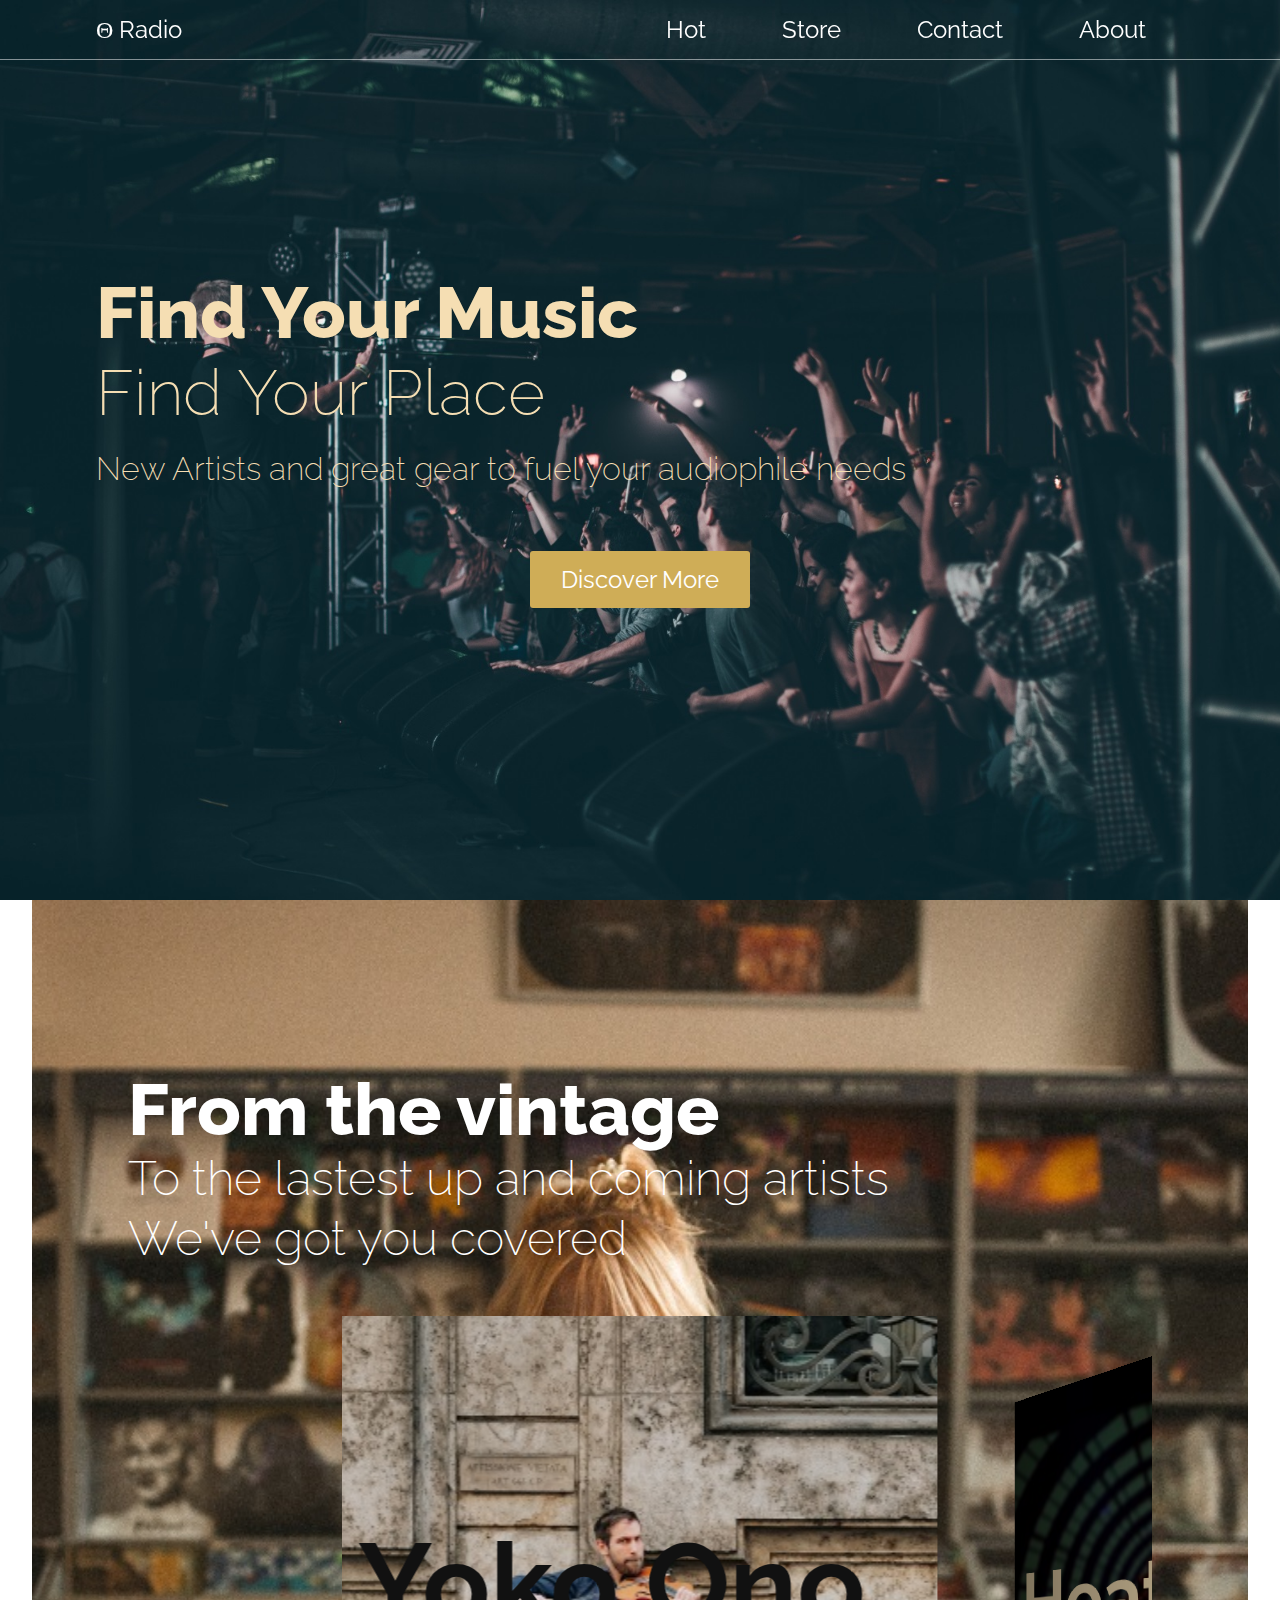
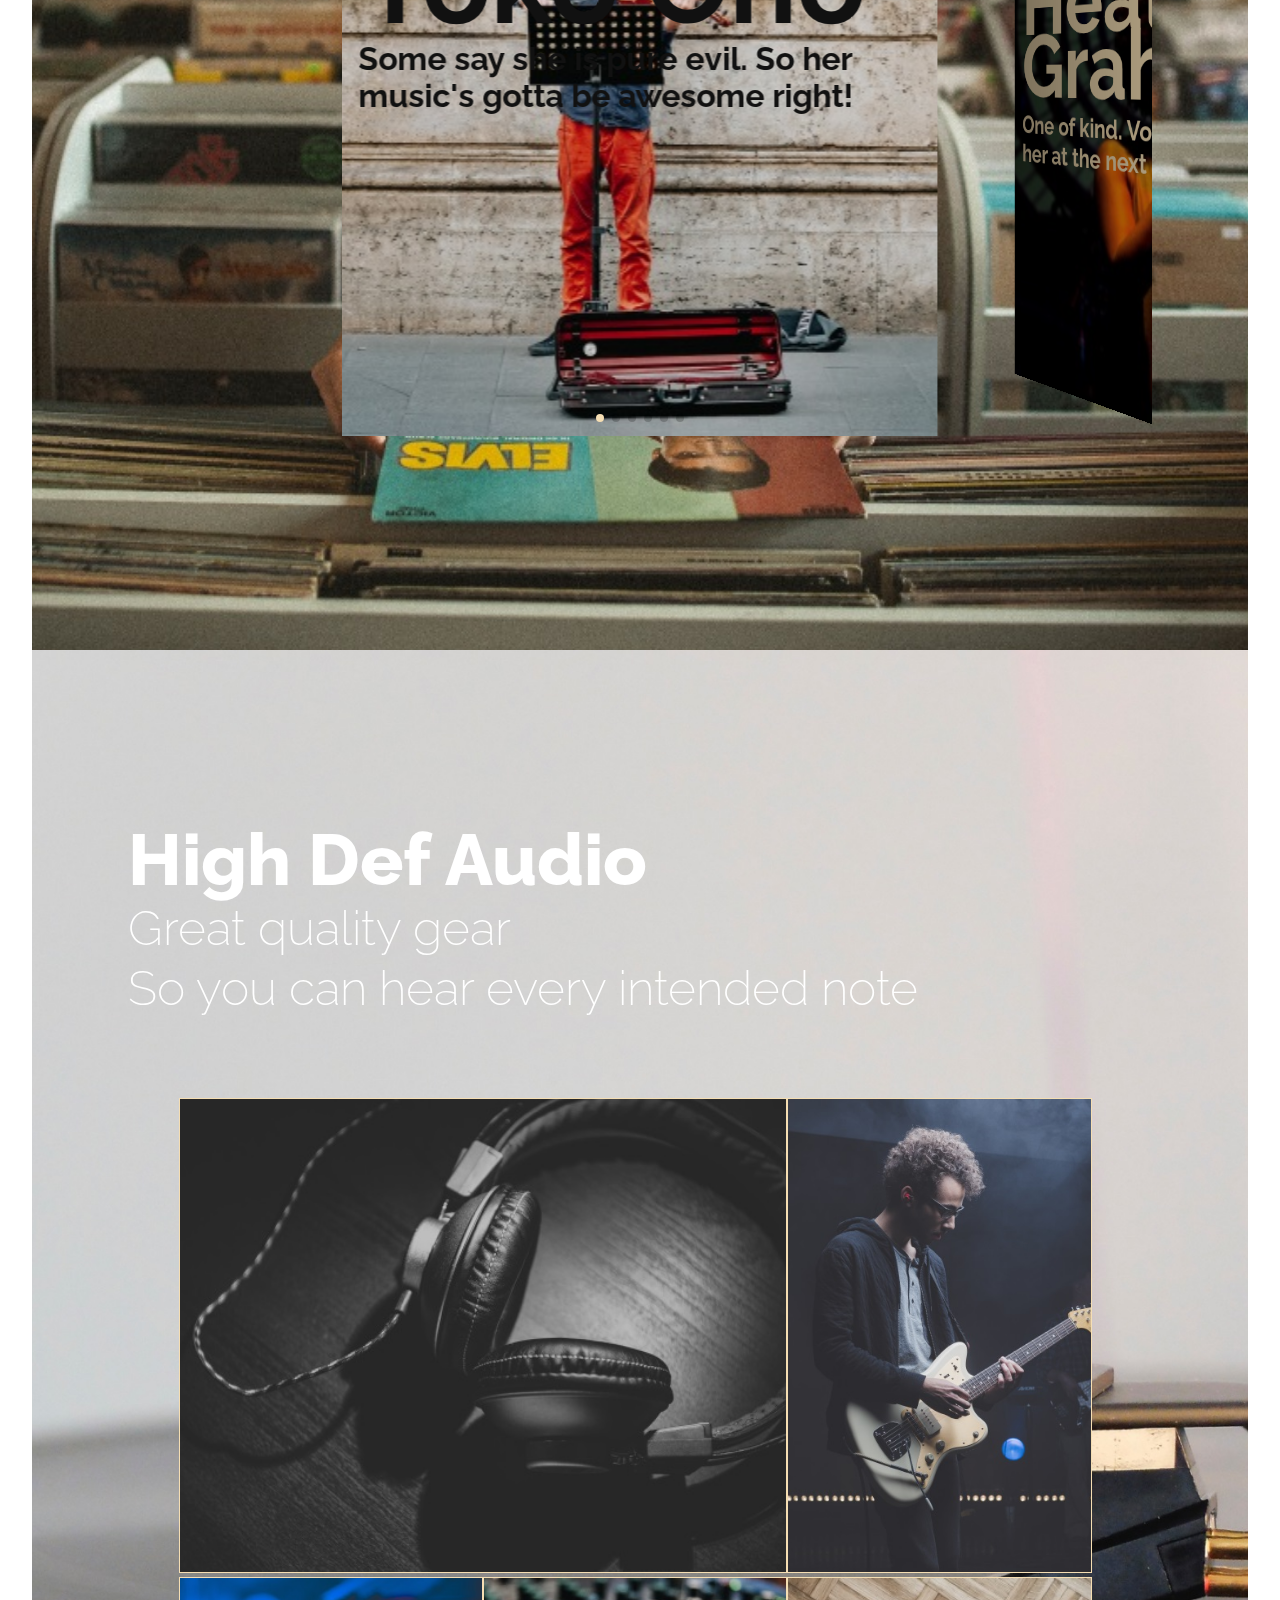
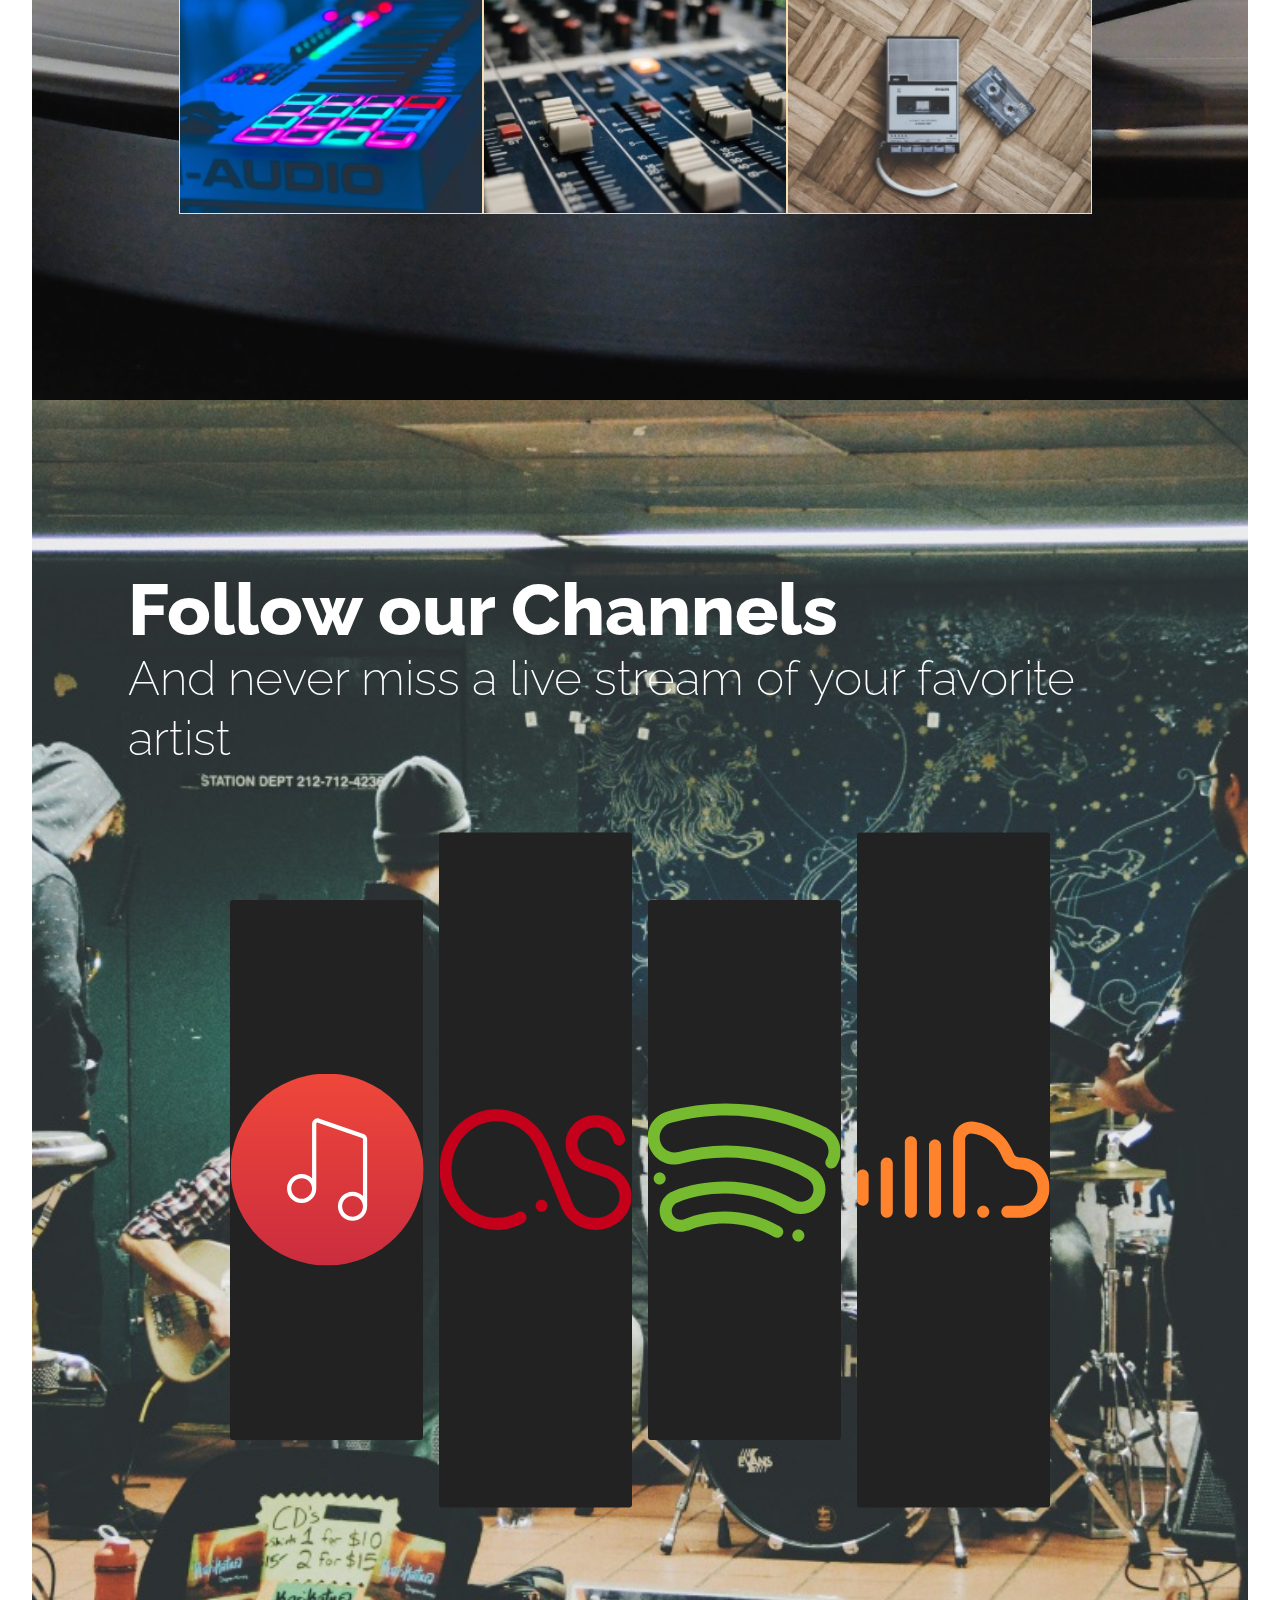
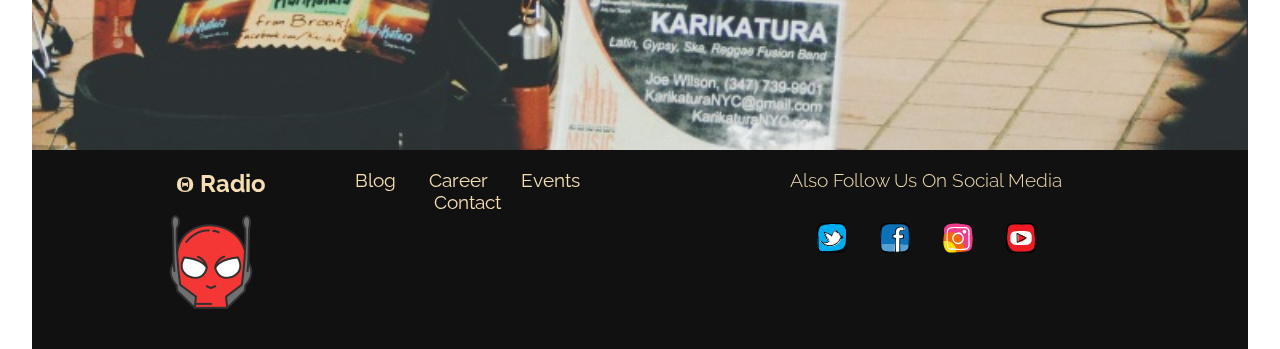
<file: home.html>
<!DOCTYPE html>
<html lang="en">
<head>
	<title>&Theta; Radio</title>
	<meta charset="utf-8">
	<meta name="viewport" content="width=device-width, initial-scale=1.0">
	<meta http-equiv="X-UA-Compatibility" content="IE=edge">
	<link rel="stylesheet" href="https://use.fontawesome.com/releases/v5.3.1/css/all.css" integrity="sha384-mzrmE5qonljUremFsqc01SB46JvROS7bZs3IO2EmfFsd15uHvIt+Y8vEf7N7fWAU" crossorigin="anonymous">
	<link href="https://fonts.googleapis.com/css?family=Raleway:200,400" rel="stylesheet">
	<link rel="stylesheet" type="text/css" href="css/swiper.min.css">
	<link rel="stylesheet" type="text/css" href="css/styles.css">
	<link rel="shortcut icon" type="img/png" href="images/favicon.png">
</head>
<body>
	<nav>
		<div class="container">
			<div class="nav__logo">
				<a href="#">&Theta; Radio</a>
			</div>
			<div class="menu-box">
				<i class="fas fa-bars"></i>
			</div>
			<div class="nav__links-box">
				<ul class="nav__links">
					<li><a href="#">Hot</a></li><li><a href="#">Store</a></li><li><a href="#">Contact</a></li><li><a href="#">About</a></li>
				</ul>	
			</div>
		</div>
	</nav>	
	<header>
		<div class="heading">
			<div class="container">
				<h1 class="heading__text">
					<span class="first-line">Find Your Music</span><br>
					<span>Find Your Place</span>
					<p>New Artists and great gear to fuel your audiophile needs</p>
				</h1>
				<div class="btn-box">
					<a class="btn discover" href="#artists">Discover More</a>
				</div>
			</div>
		</div>
	</header>
	<main>
		<section id="artists" class="section__artists">
			<div class="container">
				<h2>
					<span class="first-line">From the vintage</span><br>
				 	To the lastest up and coming artists<br>
				 	We've got you covered
			 	</h2>
			 	<div class="swiper-container">
			 		<div class="swiper-wrapper">
			 			<div class="swiper-slide">
			 				<a href="">
			 					<h2>Yoko Ono</h2>
			 					<p>Some say she is pure evil. So her music's gotta be awesome right!</p>
			 				</a>
		 				</div>
			 			<div class="swiper-slide">
				 			<a href="">
				 				<h2>Heather Graham</h2>
				 				<p>One of kind. Voice of an angel. Catch her at the next SXSW!</p>
			 				</a>
			 			</div>
			 			<div class="swiper-slide">
			 				<a href="">
				 				<h2>Loko Ono</h2>
				 				<p>Inspired by the late Emmy Award winning rapper, they draw their inspiration from
			 				   	local cuisine</p>
		 				   	</a>
			 			</div>
			 			<div class="swiper-slide">
			 				<a href="">
				 				<h2>DJ Skelter</h2>
				 				<p>Deep house. Deep bass. Don't bother me, I'm groovin'</p>
				 			</a>
			 			</div>
			 			<div class="swiper-slide">
			 				<a href="">
				 				<h2>Sexama<br>
				 				Phone</h2>
				 				<p>Smooth ballads that make Careless Whisper sound rated G</p>
				 			</a>
			 			</div>
			 			<div class="swiper-slide">
			 				<a href="">
				 				<h2>Peter Groot</h2>
				 				<p>Country never sounded this not country</p>
				 			</a>
			 			</div>
			 		</div>

			 		<div class="swiper-pagination"></div>
			 	</div>
			</div>
		</section>
		<section class="section__gear">
			<div class="container">
				<h2>
					<span class="first-line">High Def Audio</span><br>
				 	Great quality gear<br>
				 	So you can hear every intended note
			 	</h2>
			 	<div class="gear-container">
			 		<div class="gear__item--main">
			 			<a class="gear__link" href="">
			 				<div class="gear__link--text">
			 					<h3>Headsets</h3>
			 					<p>Not your average Beats by Dre</p>
			 				</div>
		 				</a>
			 		</div>
			 		<div class="gear__item--secondary">
			 			<a class="gear__link" href="">
				 			<div class="gear__link--text">
				 				<h3>Guitars</h3>
				 				<p>For that sick riff control you've been looking for</p>
				 			</div>
		 				</a>
			 		</div>
			 		<div class="gear__item--secondary">
			 			<a class="gear__link" href="">
				 			<div class="gear__link--text gear__link--small">
				 				<h3>Keyboards</h3>
				 				<p>Korg to Yamaha, we've got it all</p>
			 				</div>
		 				</a>
			 		</div>
			 		<div class="gear__item--secondary">
			 			<a class="gear__link" href="">
			 				<div class="gear__link--text gear__link--small">
				 				<h3>Mixers</h3>
				 				<p>For producers and sound engineers</p>
				 			</div>
		 				</a>
			 		</div>
			 		<div class="gear__item--secondary">
			 			<a class="gear__link" href="">
			 				<div class="gear__link--text gear__link--small">
				 				<h3>Casettes</h3>
				 				<p>You read that correctly</p>
			 				</div>
		 				</a>
			 		</div>
			 	</div>
			</div>
		</section>
		<section class="section__radio">
			<div class="container">
				<h2>
					<span class="first-line">Follow our Channels</span><br>
				 	And never miss a live stream of your favorite artist
			 	</h2>
			 	<div class="row">
			 		<div class="col-1-of-4">
			 			<div class="channel">
			 				<a href="">
			 					<img class="channel__image" src="images/itunes.svg">
			 					<h3>iTunes</h3>
			 				</a>
			 			</div>
			 		</div>
			 		<div class="col-1-of-4">
				 		<div class="channel">
				 			<a href="">
					 			<img class="channel__image" src="images/lastfm.svg">
					 			<h3>last.fm</h3>
				 			</a>
				 		</div>
			 		</div>
			 		<div class="col-1-of-4">
				 		<div class="channel">
				 			<a href="">
					 			<img class="channel__image" src="images/spotify.svg">
				 				<h3>Spotify</h3>
				 			</a>
				 		</div>
			 		</div>
			 		<div class="col-1-of-4">
			 			<div class="channel">
			 				<a href="">
					 			<img class="channel__image" src="images/soundcloud.svg">
				 				<h3>SoundCloud</h3>
				 			</a>
				 		</div>
			 		</div>
			 	</div>
			</div>
		</section>
	</main>
	<footer>
        <div class="container">
        	<div class="footer-box footer-box__left">
        		<div>
        			<a class="footer-link" href="#">
        				<h3 class="footer-heading">&Theta; Radio</h3>
        				<img class="footer-image" src="images/footer-image.png">
        			</a>
        		</div>
        		<ul>
        			<li><a class="footer-link" href="">Blog</a></li>
        			<li><a class="footer-link" href="">Career</a></li>
        			<li><a class="footer-link" href="">Events</a></li>
        			<li><a class="footer-link" href="">Contact</a></li>
        		</ul>
        	</div>
        	<div class="footer-box footer-box__right">
        		<h3 class="footer__text">Also Follow Us On Social Media</h3> 
	            <div class="social-media-container">
	                <div class="sm-icon"><a href="https://www.twitter.com" target="_blank"><img src="images/twitter.svg" alt="Twitter Link"></a></div>
	                <div class="sm-icon"><a href="https://www.facebook.com" target="_blank"><img src="images/facebook.svg" alt="Facebook Link"></a></div>
	                <div class="sm-icon"><a href="https://www.instagram.com" target="_blank"><img src="images/instagram.svg" alt="Instagram Link"></a></div>
	                <div class="sm-icon"><a href="https://www.pinterest.com" target="_blank"><img src="images/youtube.svg" alt="YoutTube Link"></a></div>
	            </div>
        	</div>
        </div>
	</footer>

	<script type="text/javascript" src="scripts/swiper.min.js"></script>
	<script type="text/javascript" src="scripts/scripts.js"></script>
	<script type="text/javascript">
		var swiper = new Swiper(".swiper-container", {
			effect: "coverflow",
			grabCursor: true,
			centeredSlides: true,
			slidesPerView: "auto",
			coverflowEffect: {
				rotate: 70,
				stretch: 0,
				depth: 100,
				modifier: 1,
				slideShadows: true
			},

			pagination: {
				el: ".swiper-pagination"
			}
		});
	</script>
</body>
</html>
</file>
<file: css/styles.css>
/*

	wheat - primary
	#CFAD57 - primaryDark

*/

* {
	margin: 0;
	padding: 0;
	box-sizing: inherit;
}

html, body {
	height: 100%;
}

body > * {
	transition: .3s;
}

html {
	font-family: Raleway;
}

body {
	margin: 2rem;
	box-sizing: border-box;
}

#bg-music {
	position: fixed; 
	top: calc(100vh - 60px); 
	left: 50%;
	transform: translateX(-50%);
	z-index: 10;
}

.bump-up {
	top: 45% !important;
}

.menu-toggle {
	overflow: hidden;
}

.blur {
	filter: blur(3px);
}

.container {
	position: relative;
	height: 100%;
	margin-left: 6rem;
	margin-right: 6rem;
}

.container::after {
	content: "";
	clear: both;
	display: table;
}

.menu-box {
	float: right;
	color: white;
	display: none;
	cursor: pointer;
}

nav {
	position: fixed;
	top: 0;
	left: 0;
	width: 100%;
	height: 60px;
	line-height: 60px;
	font-size: 1.5rem;
	z-index: 10;
	border-bottom: 1px solid rgba(255, 255, 255, .5);
	transition: .3s;
}

.nav-sticky {
	background-color: #111;
	border-bottom: none;
	height: 80px;
	line-height: 80px;
}

.nav__logo {
	float: left;
}

.nav__logo a {
	color: white;
	text-decoration: none;
}

.nav__links-box {
	float: right;
}

.nav__links {
	list-style: none;
}

.nav__links li {
	display: inline-block;
	padding-left: 10px;
	padding-right: 10px;
}

.nav__links li a {
	color: white;
	text-decoration: none;
	padding: 10px 25px;
	border-radius: 3px;
	border: 3px solid transparent;
	transition: .2s;
}

.nav__links li a:hover {
	color: wheat;
	border: 3px solid wheat;
}

.nav__links li a.link-hover {
	color: wheat;
	border: 3px solid wheat;
}

header {
	width: 100%;
	height: 100%;
	background-image: url(../images/bg-1-small.jpg);
	background-size: cover;
	background-position: center center;
	background-repeat: no-repeat;
	position: fixed;
	top: 0;
	left: 0;
	z-index: -1;
}

header .heading {
	height: calc(100% - 80px);
}

header .heading .heading__text {
	padding-top: 30vh;
	margin-bottom: 4rem;
	font-size: 3.5rem;
	font-weight: 200;
	color: wheat;
}

header .heading .heading__text span {
	font-size: 4rem;
}

header .heading .heading__text p {
	font-size: 2rem;
	margin-top: 20px;
}

.btn-box {
	text-align: center;
}

.btn,
.btn:link,
.btn:visited {
	color: white;
	text-decoration: none;
	display: inline-block;
	background-color: #CFAD57;
	border: 1px solid transparent;
	border-radius: 3px;
	font-size: 1.5rem;
	padding: 13px 30px;
	transition: .2s;

	cursor: pointer;
}

.btn:focus {
	outline: none;
}

.btn:hover {
	/*color: #CFAD57;
	background-color: white;
	border: 1px solid #CFAD57;
	padding-bottom: 113px;
	bottom: 0;*/
	animation: .5s discoverBtn linear forwards;
}

@keyframes discoverBtn {
	0% {
		width: 20%;
	}

	50% {
		width: 80%;
		color: white;
		background-color: #CFAD57;
		border: 1px solid transparent;
		padding-bottom: 30px;
	}

	100% {
		width: 80%;
		color: #CFAD57;
		background-color: white;
		border: 1px solid #CFAD57;
		padding-bottom: 120px;
	}
}

/* SECTIONS */
main {
	margin-top: 100vh;
}

section {
	width: 100%;
	height: 150vh;
}

section h2 {
	color: white;
	font-size: 3rem;
	font-weight: 200;
	padding-top: 20vh;
	line-height: 60px;
}

.first-line {
	font-size: 4.5rem !important;
	font-weight: 800 !important;
}

.section__artists {
	background-image: url(../images/vinyl-1-small.jpg);
	background-position: center center;
	background-size: cover;
	background-repeat: no-repeat;
}

.swiper-container {
	margin-top: 3rem;
	width: 100%;
	height: 80vh;
}

.swiper-pagination-bullet-active {
	background-color: wheat;
}

.swiper-slide {
	width: 55%;
	height: 100%;
	background-size: cover;
	background-position: center center;
	background-repeat: no-repeat;
	padding: 1rem;
}

.swiper-slide a {
	text-decoration: none;
}

.swiper-slide:nth-child(odd) h2,
.swiper-slide:nth-child(odd) p {
	color: #111;
}

.swiper-slide:nth-child(even) h2,
.swiper-slide:nth-child(even) p {
	color: wheat;
}

.swiper-slide h2 {
	margin-top: 2rem;
	margin-bottom: 1rem;
	font-size: 7rem;
	font-weight: bold;
	line-height: 5rem;
}

.swiper-slide p {
	font-size: 2rem;
	font-weight: bold;
}

.swiper-slide:nth-child(1) {
	background-image: url("../images/artist-1-small.jpg");
}

.swiper-slide:nth-child(2) {
	background-image: url("../images/artist-2-small.jpg");
}

.swiper-slide:nth-child(3) {
	background-image: url("../images/artist-7-small.jpg");
}

.swiper-slide:nth-child(4) {
	background-image: url("../images/artist-4-small.jpg");
}

.swiper-slide:nth-child(5) {
	background-image: url("../images/artist-5-small.jpg");
}

.swiper-slide:nth-child(5) h2,
.swiper-slide:nth-child(5) p {
	color: wheat;
}

.swiper-slide:nth-child(6) {
	background-image: url("../images/artist-6-small.jpg");
}

.section__gear {
	background-image: url(../images/record-player-small.jpg);
	background-position: center center;
	background-size: cover;
	background-repeat: no-repeat;
}

.gear-container	{
	display: flex;
	flex-wrap: wrap;
	width: 90%;
	height: 80vh;
	margin: 5rem auto 0 auto;
}

div[class^="gear__item"] {
	background-position: center center;
	background-size: cover;
	background-repeat: no-repeat;
	padding: 5px;
	border: 1px solid wheat;
	transition: .2s;
}

div[class^="gear__item"]:hover {
	border: 10px solid wheat;
	z-index: 2;
	transform: scale(1.07);
}

div[class^="gear__item"]:hover .gear__link .gear__link--text {
	top: 50%;
	opacity: 1;
}

div[class^="gear__item"]:hover .gear__link .gear__link--small {
	top: 15%;
	opacity: 1;
}

.gear-container:hover div[class^="gear__item"]:not(:hover) {
	filter: blur(1px);
	transform: scale(.99);
}

.gear__item--main {
	width: 66%;
	height: 66%;
	background-image: url("../images/headset-small.jpg");
}

.gear__item--secondary {
	width: 33%;
	height: 33%;
}

.gear__item--secondary:nth-of-type(2) {
	height: 66%;
	background-image: url("../images/guitar-small.jpg");
}

.gear__item--secondary:nth-of-type(3) {
	background-image: url("../images/keyboard-small.jpg");
}

.gear__item--secondary:nth-of-type(4) {
	background-image: url("../images/mixer-small.jpg");
}

.gear__item--secondary:nth-of-type(5) {
	background-image: url("../images/casette-small.jpg");
}

.gear__link {
	position: relative;
	display: inline-block;
	width: 100%;
	height: 100%;
	text-decoration: none;
	color: wheat;
}

.gear__link::after {
	content: "";
	clear: both;
	display: table;
}

.gear__link .gear__link--text {
	position: absolute;
	top: 100%;
	opacity: 0;
	width: 100%;
	transition: .4s;
}

.gear__link--text h3,
.gear__link--text p {
	text-align: right;
}

.gear__item--main .gear__link--text h3 {
	font-size: 5rem;
}

.gear__item--main .gear__link--text p {
	font-size: 2rem;
}

.gear__item--secondary .gear__link--text h3 {
	font-size: 3rem;
}

.gear__item--secondary .gear__link--text p {
	font-size: 1.5rem;
}

.section__radio {
	background-image: url(../images/musician-3-small.jpg);
	background-position: center center;
	background-size: cover;
	background-repeat: no-repeat;
}

.row {
	width: 80%;
	margin: 4rem auto 0 auto;
}

.row::after {
	content: "";
	clear: both;
	display: table;
}

.col-1-of-4 {
	float: left;
	width: calc((100% - 3 * 1rem) / 4);
	height: 75vh;
}

.col-1-of-4:not(:last-child) {
	margin-right: 1rem;
}

.channel {
	position: relative;
	top: 50%;
	transform: translateY(-50%);
	height: 100%;
	background-color: #222;
	border-radius: 3px;
	transition: .2s;
}

.col-1-of-4:nth-child(odd) .channel {
	height: 80%;
}

.col-1-of-4:nth-child(even) .channel {
	height: 100%;
}

.channel__image {
	position: absolute;
	top: 50%;
	left: 50%;
	transform: translate(-50%, -50%);
	width: 100%;
}

.channel h3 {
	position: absolute;
	top: 50%;
	left: 50%;
	color: wheat;
	font-size: 4rem;
	text-align: center;
	transform: translate(-50%, -50%) rotate(90deg);
	opacity: 0;
	transition: .2s;
}

.col-1-of-4:hover .channel {
	transform: translateY(-50%) scale(1.1);
}

.channel:hover h3 {
	opacity: 1;
}

.channel:hover .channel__image {
	filter: blur(2px);
}

/* FOOTER */
footer {
	background-color: #111;
	color: wheat;
	padding: 1.2rem;
}

.footer-link {
	color: wheat;
	text-decoration: none;
}

.footer-box {
	float: left;
	width: 50%;
}

.footer-heading {
	text-align: center;
	font-size: 1.5rem;
}

.footer-image {
	width: 8rem;
	height: 8rem;
}

.footer-box__left > * {
	float: left;
}

.footer-box__left div {
	width: 30%;
}

.footer-box__left ul {
	width: 70%;
	list-style: none;
	text-align: center;
}

.footer-box__left ul li {
	display: inline-block;
	padding: 0 .9rem;
}

.footer-box__left ul li a:link,
.footer-box__left ul li a:visited {
	display: inline-block;
	position: relative;
	font-size: 1.2rem;
}

.footer-box__left ul li a::after {
	content: "";
	position: absolute;
	top: 100%;
	left: 0;
	width: 0;
	height: 3px;
	background-color: wheat;
	transition: .2s;
}

.footer-box__left ul li a:hover::after {
	width: 100%;	
}

.footer-box__left::after {
	content: "";
	clear: both;
	display: table;
}

.footer-box__right {
	padding-left: 5rem;
}

.footer__text {
	text-align: center;
	font-size: 1.2rem;
	font-weight: 300;
	margin-bottom: 2rem;
}

.social-media-container {
	text-align: center;
}

.sm-icon {
	display: inline-block;
}

.sm-icon img {
  	width: 30px;
  	height: 30px;
}

.sm-icon #instagram {
    width: 2.1rem; 
}

.sm-icon:not(:last-child) {
    margin-right: 1.8rem; 
}


/* MEDIA QUERIES */
@media only screen and (max-width: 975px) {
	.first-line {
		font-size: 3.8rem !important;
	}

	section h2 {
		font-size: 1.8rem;
		line-height: 3rem;
	}

	.swiper-slide {
		width: 80%;
	}

	.gear-container {
		width: 100%;
	}

	.gear__item--main .gear__link--text h3,
	.gear__item--secondary .gear__link--text h3 {
		font-size: 3rem;
	}

	.gear__item--secondary .gear__link--text p {
		font-size: 1.5rem;
	}
}

@media only screen and (max-width: 860px) {
	.container {
		margin-left: 3rem;
		margin-right: 3rem;
	}

	.menu-box {
		display: block;
	}

	.nav__links-box {
		position: absolute;
		top: 80px;
		z-index: 1;
		width: 100%;
		height: 0;
		overflow: hidden;
		transition: .3s;
	}

	.nav__links {
		height: 100%;
	}

	.display-nav {
		height: calc(100vh - 80px);
	}

	.nav__links li {
		display: block;
		text-align: center;
		padding: 0;
		border-bottom: 1px solid gray;
	}

	.nav__links li a {
		display: inherit;
		font-size: 2.5rem;
		color: wheat;
	}

	.nav__links li a:hover {
		color: white;
		background-color: #CFAD57;
		border: 1px solid #CFAD57;
	}

	.swiper-slide h2 {
		font-size: 5rem;
	}

	.gear-container {
		position: relative;
		margin-top: 3rem;
	}

	.gear-container div[class^="gear__item"] {
		width: calc((100% - 2rem) / 2);
		height: 50%;
		margin-bottom: 2rem;
	}

	.gear-container .gear__item--main,
	.gear-container .gear__item--secondary:nth-of-type(3) {
		margin-right: 2rem;
	}

	.gear-container .gear__item--secondary:nth-of-type(5) {
		position: absolute;
		top: 50%;
		left: 50%;
		transform: translate(-50%, -50%);
	}	

	div[class^="gear__item"]:hover .gear__link .gear__link--text {
		top: 30%;
		opacity: 1;
	}

	.gear-container:hover div[class^="gear__item"]:not(:hover) {
		filter: blur(1px);
		transform: scale(.99);
	}

	.gear-container:hover .gear__item--secondary:nth-of-type(5):not(:hover) {
		transform: translate(-50%, -50%) scale(.99);
	}

	.section__radio {
		height: 250vh;
	}

	.row {
		width: 100%;
		margin-top: 2rem;
	}

	.col-1-of-4 {
		width: calc((100% - 3 * 1rem) / 2);
	}

	.col-1-of-4:nth-child(even) .channel {
		height: 90%;
	}

	.col-1-of-4:nth-child(odd) .channel {
		height: 90%;
	}

	.footer-box__left div {
		width: 100%;
		text-align: center;
	}

	.footer-box__left ul {
		width: 100%;
	}

	.footer-box__right {
		padding-left: 0;
	}

	.sm-icon:not(:last-child) {
		margin-right: 1.5rem;
	}
}

@media only screen and (max-width: 600px) {
	html {
		font-size: 65%;
	}

	section h2 {
		padding-top: 15vh;
		padding-bottom: 5vh;
		font-size: 2.3rem;
		line-height: 3rem;
	}

	.swiper-slide {
		width: 100%;
	}

	.swiper-slide h2 {
		font-size: 5rem;
	}

	.section__gear {
		height: 280vh;
	}

	.gear-container {
		display: block;
	}

	.gear-container .gear__item--main, .gear-container .gear__item--secondary:nth-of-type(3) {
		margin: 2rem auto 2rem auto;
	}

	.gear-container div[class^="gear__item"] {
		width: 100%;
		margin: 2rem auto 2rem auto;
	}

	.gear-container .gear__item--secondary:nth-of-type(5) {
		position: static;
		transform: unset;
	}

	.gear-container:hover div[class^="gear__item"]:not(:hover) {
		filter: blur(1px);
		transform: scale(.99);
	}

	.gear-container:hover .gear__item--secondary:nth-of-type(5):not(:hover) {
		transform: translate(0, 0) scale(.99);
	}

	.section__radio {
		height: 200vh;
	}

	.col-1-of-4 {
		width: 90%;
		height: 35vh;
		float: unset;
		margin: 0 auto;
	}

	.col-1-of-4 .channel {
		height: 80%;
	}

	.channel .channel__image {
		height: 80%;
	}

	.footer-box {
		float: unset;
		width: 100%;
	}

	.footer-box ul {
		width: 100%;
		margin-left: 0;
		margin-top: 10px;
	}

	.footer-box__left > * {
		float: unset;
		text-align: center;
	}

	.footer-box__right {
		margin-top: 20px;
		padding-left: 0;
	}

	.sm-icon:not(:last-child) {
		margin-right: 1rem;
	}
}
</file>
